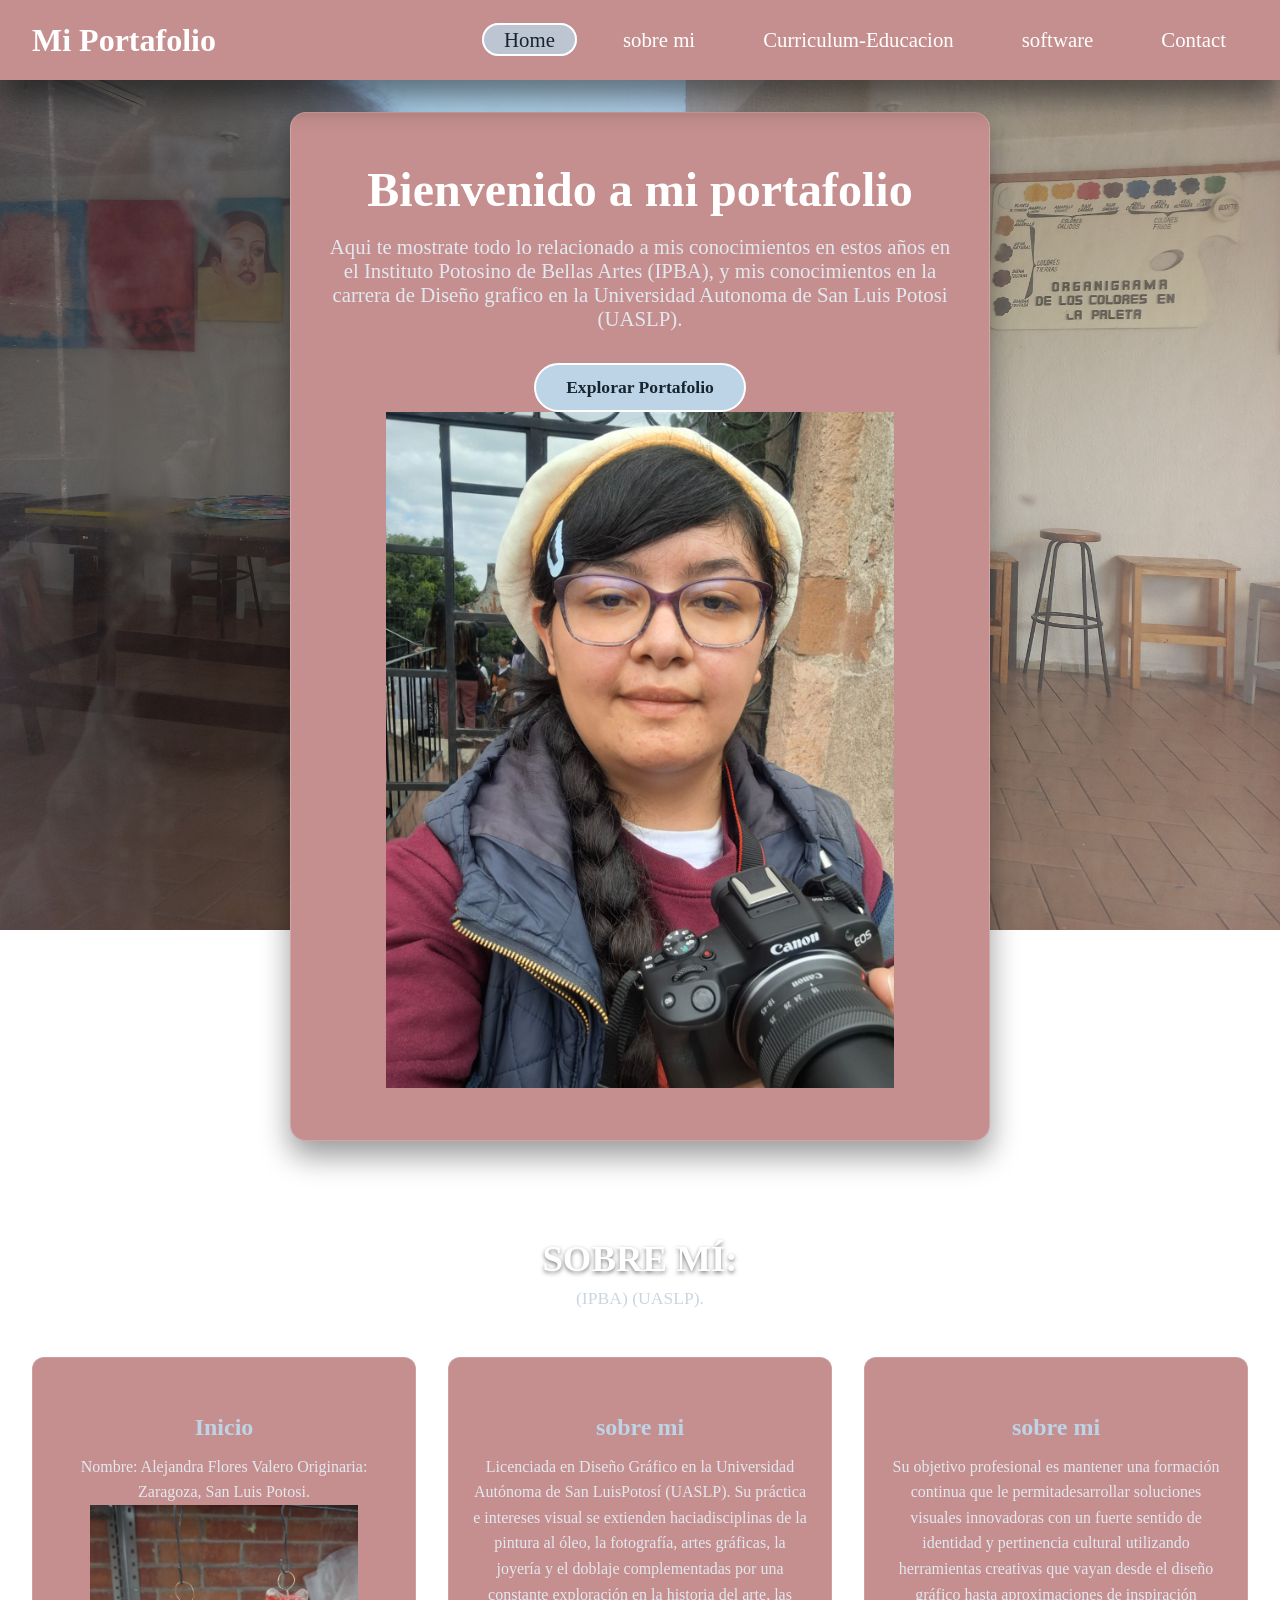
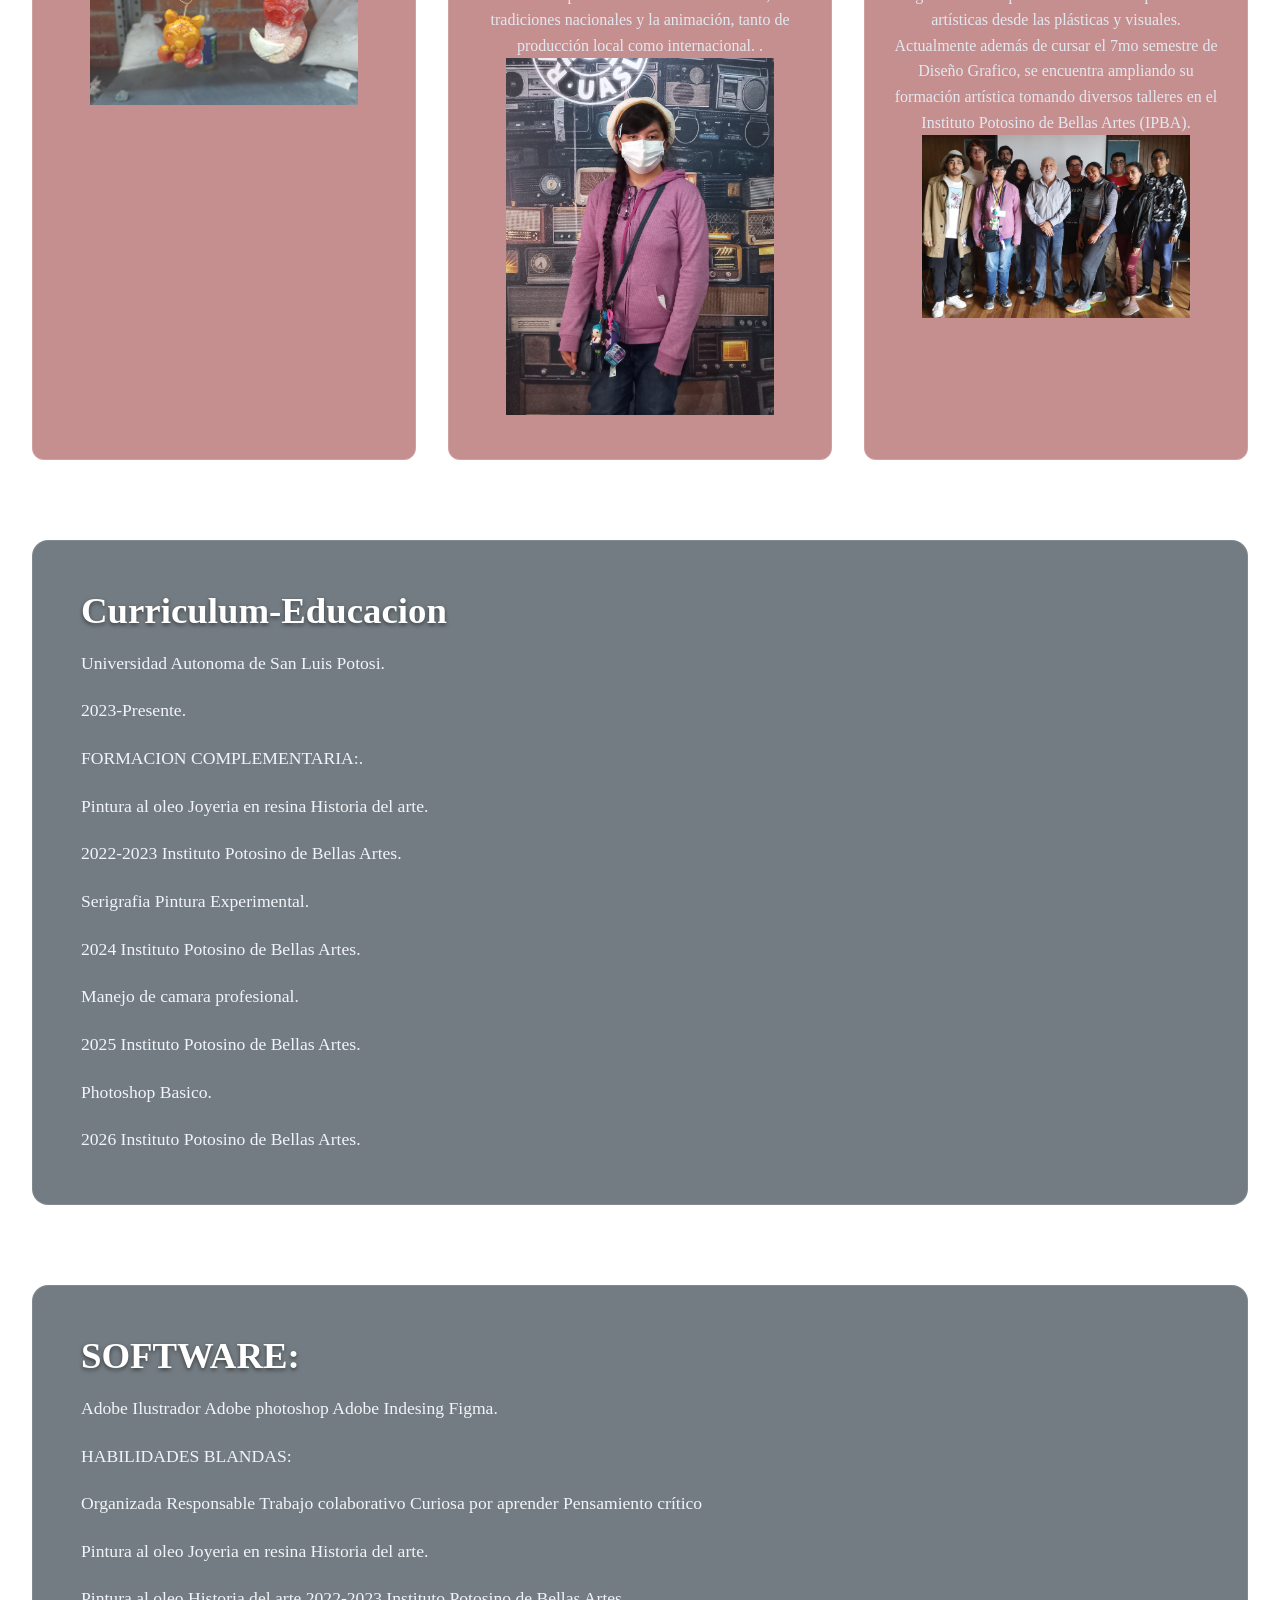
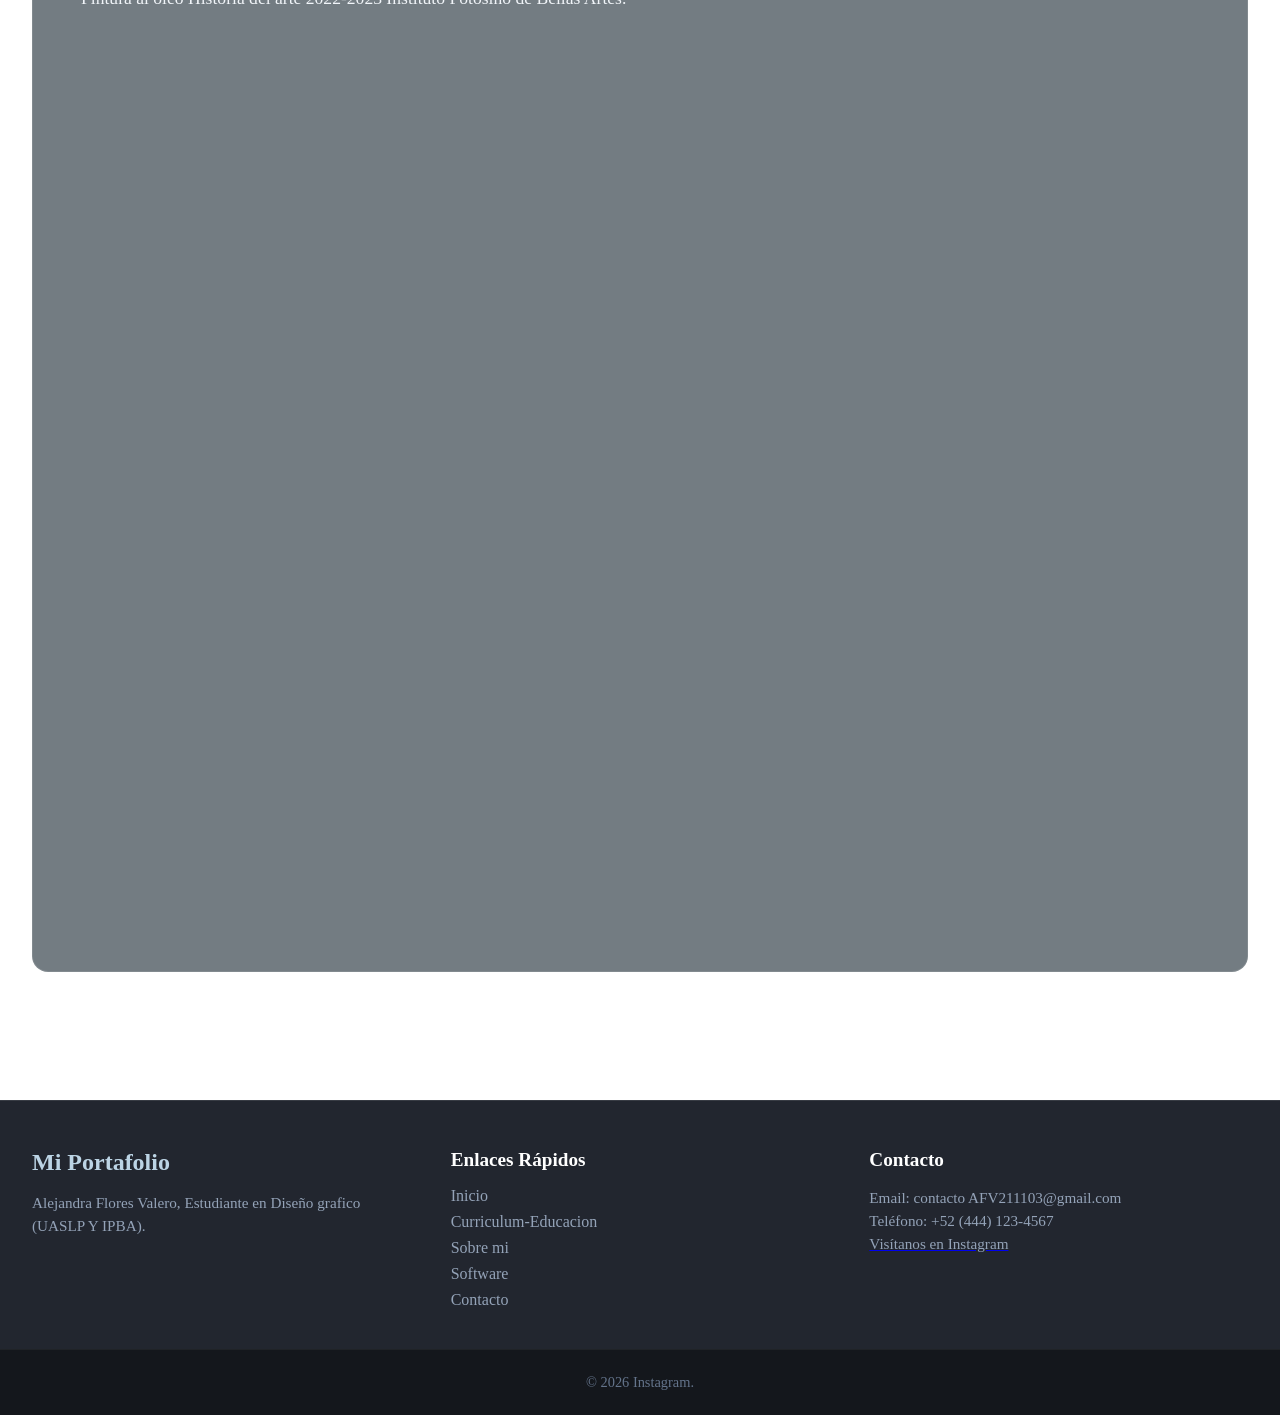
<file: index.html>
<!DOCTYPE html>
<html lang="es">
<head>
    <meta charset="UTF-8">
    <meta name="viewport" content="width=device-width, initial-scale=1.0">
    <title>Sitio Web Completo con Navegación Adaptativa</title>

    <!-- Enlace a la hoja de estilos CSS general -->
    <link rel="stylesheet" href="style.css">
</head>
<body>

    <!-- ==========================================
         HEADER / ENCABEZADO
         Contiene la barra de navegación (existente)
         y la sección Hero (banner principal de bienvenida).
         ========================================== -->
    <header class="site-header">
        
        <!-- BARRA DE NAVEGACIÓN (Estructura intacta) -->
        <nav class="navbar">
            <div class="navbar-container">
                <!-- Logotipo del sitio web -->
                <a href="index.html" class="navbar-logo">Mi Portafolio</a>
                
                <!-- Botón de menú hamburguesa para dispositivos móviles -->
                <button class="navbar-toggle" aria-label="Abrir menú">
                    <span class="bar"></span>
                    <span class="bar"></span>
                    <span class="bar"></span>
                </button>

                <!-- Menú principal con enlaces de navegación -->
                <ul class="navbar-menu">
                    <li> <a href="#" class="active"> Home </a> </li>
                    <li> <a href="#services"> sobre mi </a> </li>
                    <li> <a href="#about"> Curriculum-Educacion </a> </li>
                    <li> <a href="#software"> software </a> </li>
                    <li> <a href="contacto.html"> Contact </a> </li>
                </ul>
            </div>
        </nav>

        <!-- SECCIÓN HERO
             Presentación visual de impacto justo debajo de la barra de navegación.
             Función: Captar la atención inmediata del visitante y ofrecer una acción directa (CTA). -->
        <div class="hero-container">
            <div class="hero-content">
                <!-- Título principal de la página -->
                <h1 class="hero-title">Bienvenido a mi portafolio</h1>
                <!-- Breve descripción o subtítulo persuasivo -->
                <p class="hero-subtitle">Aqui te mostrate todo lo relacionado a mis conocimientos en estos años en el Instituto Potosino de Bellas Artes (IPBA), y mis conocimientos en la carrera de Diseño grafico en la Universidad Autonoma de San Luis Potosi (UASLP).</p>
                <!-- Botón de llamada a la acción (Call To Action) -->
                <a href="#services" class="hero-btn">Explorar Portafolio</a>
                
               <div class="imagen_principal">
                 <img src="ALEJANDRA.jpg" alt="">
               </div>

            </div>

        </div>

    </header>


    <!-- ==========================================
         MAIN / CONTENIDO PRINCIPAL
         Contenedor semántico principal del sitio web.
         Aloja el contenido relevante dividido en secciones.
         ========================================== -->
    <main class="main-content">

        <!-- SECCIÓN DE SERVICIOS / CARACTERÍSTICAS
             Función: Presentar los servicios o características clave en formato de cuadrícula (cards). -->
        <section id="services" class="content-section">
            <div class="section-header">
                <h2 class="section-title">SOBRE MÍ:</h2>
                <p class="section-description">(IPBA) (UASLP).</p>
            </div>

            <!-- Cuadrícula flexible para organizar las tarjetas de información -->
            <div class="cards-grid">
                <!-- Tarjeta 1 -->
                <article class="card">
                    <div class="card-icon"></div>
                    <h3 class="card-title">Inicio</h3>
                    <p class="card-text">Nombre: Alejandra Flores Valero Originaria: Zaragoza, San Luis Potosi.</p>
                    <div class="imagen_principal">
                 <img src="IPDBA.jpg" alt="">
               </div>
                </article>

                <!-- Tarjeta 2 -->
                <article class="card">
                    <div class="card-icon"></div>
                    <h3 class="card-title">sobre mi</h3>
                    <p class="card-text">Licenciada en Diseño Gráfico en la Universidad Autónoma de San LuisPotosí (UASLP). Su práctica e intereses visual se extienden haciadisciplinas de la pintura al óleo, la fotografía, artes gráficas, la joyería y el doblaje complementadas por una constante exploración en la historia del arte, las tradiciones nacionales y la animación, tanto de producción local como internacional. .</p>
                    <div class="imagen_principal">
                 <img src="AU.jpg" alt="">
               </div>
                </article>

                <!-- Tarjeta 3 -->
                <article class="card">
                    <div class="card-icon"></div>
                    <h3 class="card-title">sobre mi</h3>
                    <p class="card-text">Su objetivo profesional es mantener una formación continua que le permitadesarrollar soluciones visuales innovadoras con un fuerte sentido de identidad y pertinencia cultural utilizando herramientas creativas que vayan desde el diseño gráfico hasta aproximaciones de inspiración artísticas desde las plásticas y visuales. Actualmente además de cursar el 7mo semestre de Diseño Grafico, se encuentra ampliando su formación artística tomando diversos talleres en el Instituto Potosino de Bellas Artes (IPBA).</p>
                    <div class="imagen_principal">
                 <img src="IPBA ID.jpg" alt="">
               </div>
                </article>
            </div>
        </section>


        <!-- SECCIÓN "ACERCA DE" / INFORMACIÓN
             Función: Ofrecer contexto adicional sobre la empresa o proyecto. -->
        <section id="about" class="content-section about-section">
            <div class="about-container">
                <div class="about-text">
                    <h2 class="section-title">Curriculum-Educacion</h2>
                       <p>Universidad Autonoma de San Luis Potosi.</p>
                     <p>2023-Presente.</p>
                     <p>FORMACION COMPLEMENTARIA:.</p>
                     <p>Pintura al oleo Joyeria en resina Historia del arte.</p>
                     <p>2022-2023 Instituto Potosino de Bellas Artes.</p>
                     <p>Serigrafia Pintura Experimental.</p>
                     <p>2024 Instituto Potosino de Bellas Artes.</p>
                     <p>Manejo de camara profesional.</p>
                     <p>2025 Instituto Potosino de Bellas Artes.</p>
                     <p>Photoshop Basico.</p>
                     <p>2026 Instituto Potosino de Bellas Artes.</p>
                </div>
            </div>
        </section>

 <section id="software" class="content-section about-section">
    <div class="about-container">
        <div class="about-text">
                    <h2 class="section-title">SOFTWARE:</h2>
                     <p>Adobe Ilustrador
                        Adobe photoshop
                        Adobe Indesing
                        Figma.</p>
                     <p>HABILIDADES BLANDAS:</p>
                     <p>Organizada
                        Responsable
                        Trabajo colaborativo
                        Curiosa por aprender
                        Pensamiento crítico</p>
                     <p>Pintura al oleo Joyeria en resina Historia del arte.</p>
                     <p>Pintura al oleo Historia del arte 2022-2023 Instituto Potosino de Bellas Artes.</p>
                     
                    <div style="text-align: center;">
                    <iframe src="https://www.google.com/maps/embed?pb=!1m18!1m12!1m3!1d1036.9797512809896!2d-100.97235526277112!3d22.14976463997963!2m3!1f0!2f0!3f0!3m2!1i1024!2i768!4f13.1!3m3!1m2!1s0x86ce85c9625c4e13%3A0xc85a56dfbb7fad1b!2sInstituto%20Potosino%20de%20Bellas%20Artes!5e0!3m2!1ses-419!2smx!4v1792591973492!5m2!1ses-419!2smx" width="600" height="450" style="border:0;" allowfullscreen="" loading="lazy" referrerpolicy="strict-origin-when-cross-origin"></iframe>
                    <iframe src="https://www.google.com/maps/embed?pb=!1m18!1m12!1m3!1d1093.0591140756655!2d-101.0144901830504!3d22.142738795987444!2m3!1f0!2f0!3f0!3m2!1i1024!2i768!4f13.1!3m3!1m2!1s0x842a98ce1f07db65%3A0xe86ada8a5f638fcc!2sFacultad%20del%20H%C3%A1bitat!5e0!3m2!1ses-419!2smx!4v1792592056091!5m2!1ses-419!2smx" width="600" height="450" style="border:0;" allowfullscreen="" loading="lazy" referrerpolicy="strict-origin-when-cross-origin"></iframe>
                </div>
            </div>
        </section>

    </main>


    <!-- ==========================================
         FOOTER / PIE DE PÁGINA
         Función: Mostrar información de derechos, enlaces útiles y redes sociales.
         ========================================== -->
    <footer id="contact" class="site-footer">
        <div class="footer-container">
            <!-- Columna 1: Información de marca -->
            <div class="footer-col">
                <h4 class="footer-brand">Mi Portafolio</h4>
                <p class="footer-desc">Alejandra Flores Valero, Estudiante en Diseño grafico (UASLP Y IPBA).</p>
            </div>

            <!-- Columna 2: Enlaces rápidos de navegación -->
            <div class="footer-col">
                <h5 class="footer-heading">Enlaces Rápidos</h5>
                <ul class="footer-links">
                    <li><a href="#">Inicio</a></li>
                    <li><a href="#about">Curriculum-Educacion</a></li>
                    <li><a href="#services">Sobre mi</a></li>
                    <li><a href="#software">Software</a></li>
                    <li><a href="contacto.html">Contacto</a></li>
                </ul>
            </div>

            <!-- Columna 3: Información de contacto -->
            <div class="footer-col">
                <h5 class="footer-heading">Contacto</h5>
                <p>Email: contacto AFV211103@gmail.com</p>
                <p>Teléfono: +52 (444) 123-4567</p>
                <a href="[https://www.instagram.com/](https://www.instagram.com/)" target="_blank"><p>Visítanos en Instagram</p></a>
            </div>
        </div>

        <!-- Barra inferior de derechos de autor -->
        <div class="footer-bottom">
            <p>&copy; 2026 Instagram.</p>
        </div>
    </footer>

    <!-- Script de control del menú móvil -->
    <script src="script.js"></script>
</body>
</html>
</file>
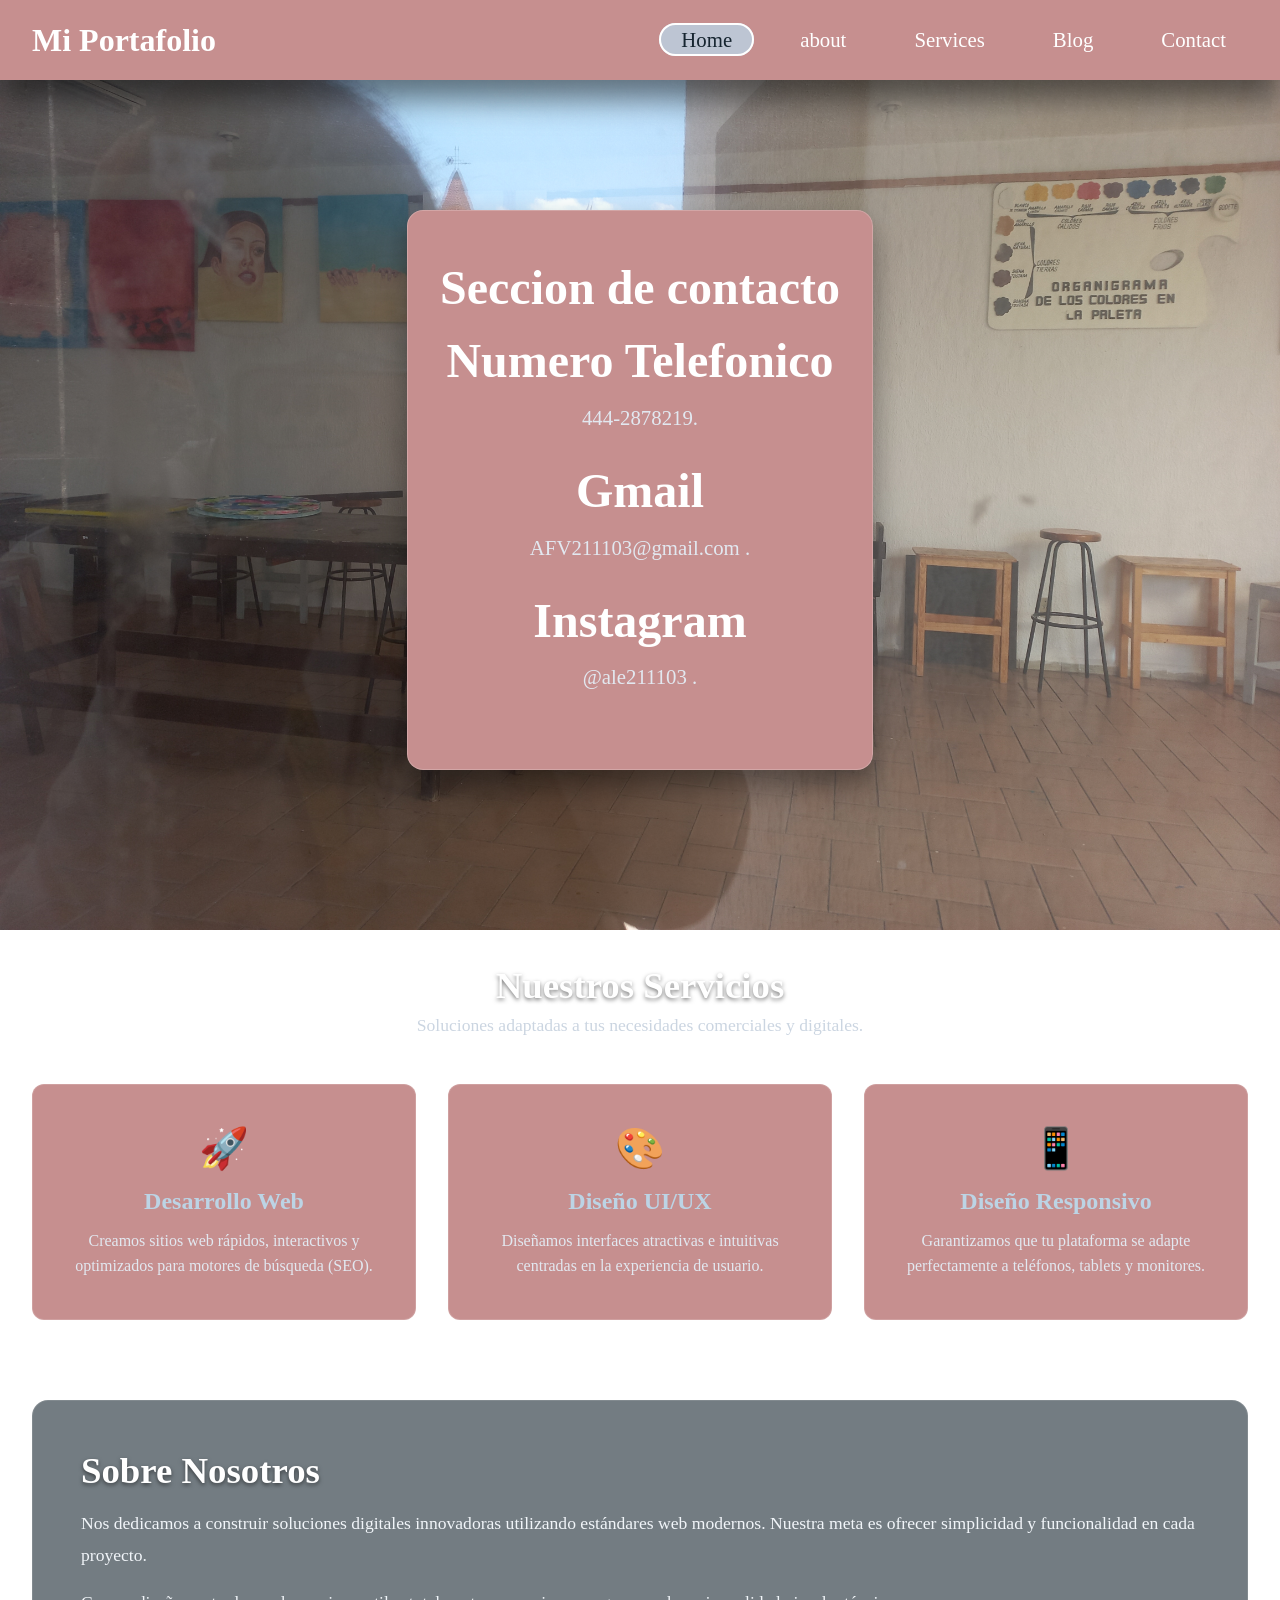
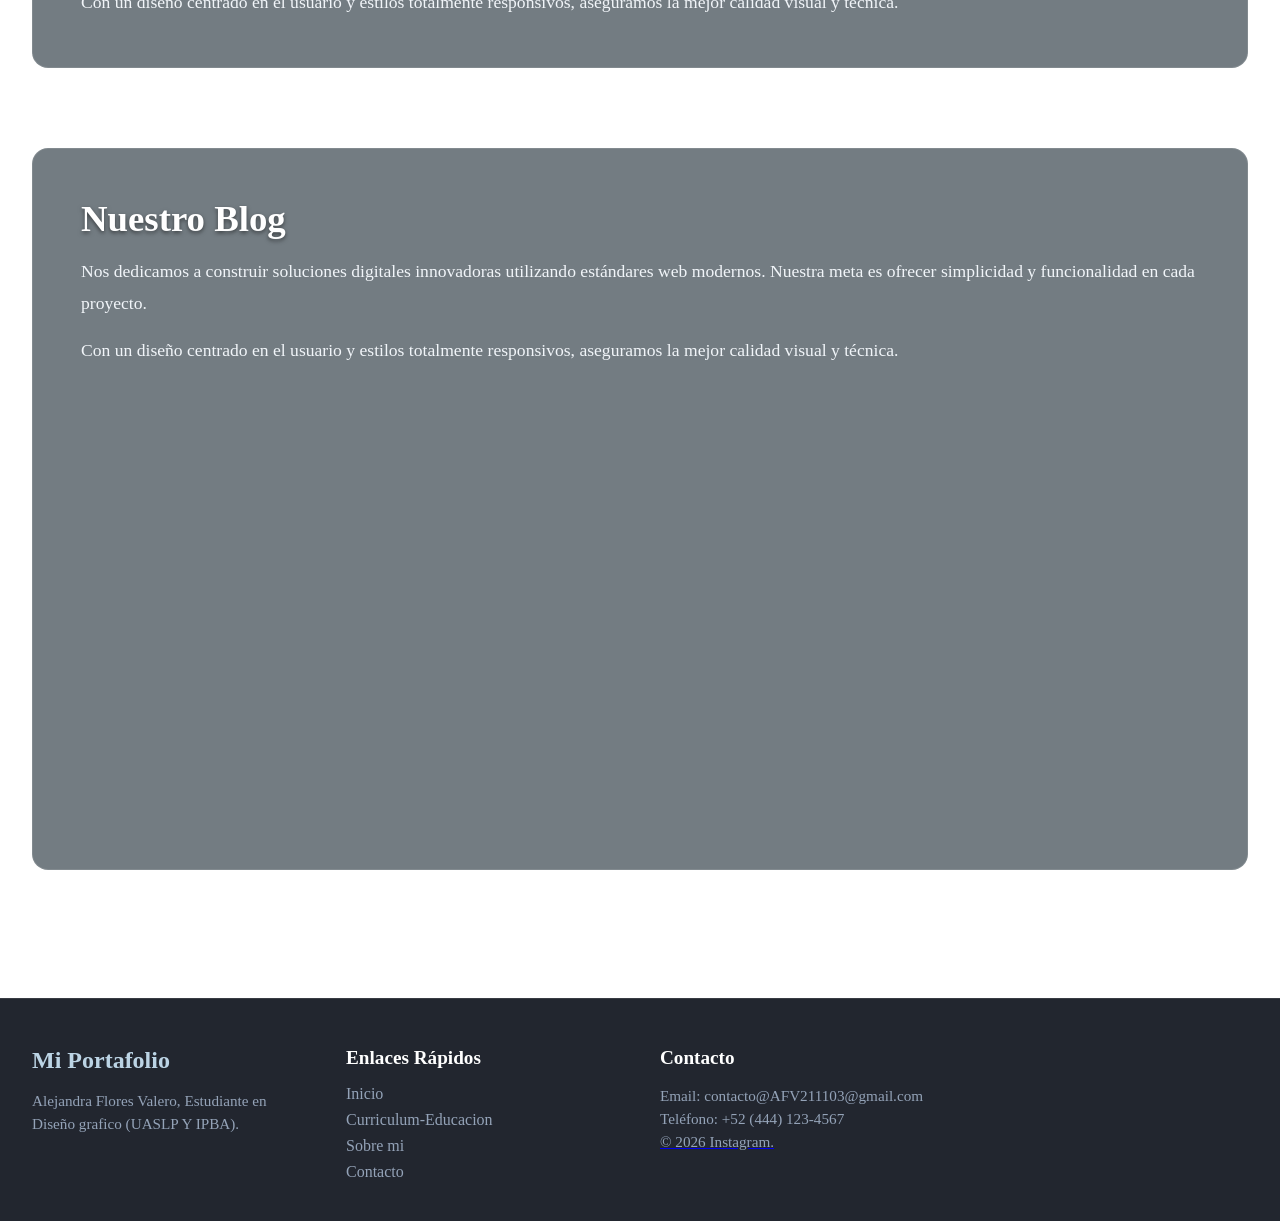
<file: contacto.html>
<!DOCTYPE html>
<html lang="es">
<head>
    <meta charset="UTF-8">
    <meta name="viewport" content="width=device-width, initial-scale=1.0">
    <title>Sitio Web Completo con Navegación Adaptativa</title>

    <!-- Enlace a la hoja de estilos CSS general -->
    <link rel="stylesheet" href="style.css">
</head>
<body>

    <!-- ==========================================
         HEADER / ENCABEZADO
         Contiene la barra de navegación (existente)
         y la sección Hero (banner principal de bienvenida).
         ========================================== -->
    <header class="site-header">
        
        <!-- BARRA DE NAVEGACIÓN (Estructura intacta) -->
        <nav class="navbar">
            <div class="navbar-container">
                <!-- Logotipo del sitio web -->
                <a href="index.html" class="navbar-logo">Mi Portafolio</a>
                
                <!-- Botón de menú hamburguesa para dispositivos móviles -->
                <button class="navbar-toggle" aria-label="Abrir menú">
                    <span class="bar"></span>
                    <span class="bar"></span>
                    <span class="bar"></span>
                </button>

                <!-- Menú principal con enlaces de navegación -->
                <ul class="navbar-menu">
                    <li> <a href="#" class="active"> Home </a> </li>
                    <li> <a href="#about"> about </a> </li>
                    <li> <a href="#services"> Services </a> </li>
                    <li> <a href="#blog"> Blog </a> </li>
                    <li> <a href="contacto.html"> Contact </a> </li>
                </ul>
            </div>
        </nav>

        <!-- SECCIÓN HERO
             Presentación visual de impacto justo debajo de la barra de navegación.
             Función: Captar la atención inmediata del visitante y ofrecer una acción directa (CTA). -->
        <div class="hero-container">
            <div class="hero-content">
                <!-- Título principal de la página -->
                <h1 class="hero-title">Seccion de contacto</h1>
                <!-- Breve descripción o subtítulo persuasivo -->
                  <h1 class="hero-title">Numero Telefonico</h1>
                <p class="hero-subtitle">444-2878219.</p> 
                 <h1 class="hero-title">Gmail</h1>
                <p class="hero-subtitle">AFV211103@gmail.com .</p> 
                 <h1 class="hero-title">Instagram</h1>
                <p class="hero-subtitle">@ale211103 .</p> 
             <div class="imagen_principal">
              
               </div>

            </div>

        </div>

    </header>


    <!-- ==========================================
         MAIN / CONTENIDO PRINCIPAL
         Contenedor semántico principal del sitio web.
         Aloja el contenido relevante dividido en secciones.
         ========================================== -->
    <main class="main-content">

        <!-- SECCIÓN DE SERVICIOS / CARACTERÍSTICAS
             Función: Presentar los servicios o características clave en formato de cuadrícula (cards). -->
        <section id="services" class="content-section">
            <div class="section-header">
                <h2 class="section-title">Nuestros Servicios</h2>
                <p class="section-description">Soluciones adaptadas a tus necesidades comerciales y digitales.</p>
            </div>

            <!-- Cuadrícula flexible para organizar las tarjetas de información -->
            <div class="cards-grid">
                <!-- Tarjeta 1 -->
                <article class="card">
                    <div class="card-icon">🚀</div>
                    <h3 class="card-title">Desarrollo Web</h3>
                    <p class="card-text">Creamos sitios web rápidos, interactivos y optimizados para motores de búsqueda (SEO).</p>
                </article>

                <!-- Tarjeta 2 -->
                <article class="card">
                    <div class="card-icon">🎨</div>
                    <h3 class="card-title">Diseño UI/UX</h3>
                    <p class="card-text">Diseñamos interfaces atractivas e intuitivas centradas en la experiencia de usuario.</p>
                </article>

                <!-- Tarjeta 3 -->
                <article class="card">
                    <div class="card-icon">📱</div>
                    <h3 class="card-title">Diseño Responsivo</h3>
                    <p class="card-text">Garantizamos que tu plataforma se adapte perfectamente a teléfonos, tablets y monitores.</p>
                </article>
            </div>
        </section>


        <!-- SECCIÓN "ACERCA DE" / INFORMACIÓN
             Función: Ofrecer contexto adicional sobre la empresa o proyecto. -->
        <section id="about" class="content-section about-section">
            <div class="about-container">
                <div class="about-text">
                    <h2 class="section-title">Sobre Nosotros</h2>
                    <p>Nos dedicamos a construir soluciones digitales innovadoras utilizando estándares web modernos. Nuestra meta es ofrecer simplicidad y funcionalidad en cada proyecto.</p>
                    <p>Con un diseño centrado en el usuario y estilos totalmente responsivos, aseguramos la mejor calidad visual y técnica.</p>
                </div>
            </div>
        </section>

<section id="about" class="content-section about-section">
            <div class="Blog">
                <div class="about-text">
                    <h2 class="section-title">Nuestro Blog</h2>
                    <p>Nos dedicamos a construir soluciones digitales innovadoras utilizando estándares web modernos. Nuestra meta es ofrecer simplicidad y funcionalidad en cada proyecto.</p>
                    <p>Con un diseño centrado en el usuario y estilos totalmente responsivos, aseguramos la mejor calidad visual y técnica.</p>
                    <div style="text-align: center;">
                    <iframe src="https://www.google.com/maps/embed?pb=!1m18!1m12!1m3!1d3695.6639879447425!2d-100.9733824249356!3d22.138783479803067!2m3!1f0!2f0!3f0!3m2!1i1024!2i768!4f13.1!3m3!1m2!1s0x842aa20fd0863099%3A0x5351387535ec756f!2sCentro%20de%20las%20Artes%20San%20Luis%20Potos%C3%AD!5e0!3m2!1ses-419!2smx!4v1791229031174!5m2!1ses-419!2smx" width="600" height="450" style="border:0;" allowfullscreen="" loading="lazy" referrerpolicy="strict-origin-when-cross-origin"></iframe>
                </div>
            </div>
        </section>

    </main>


    <!-- ==========================================
         FOOTER / PIE DE PÁGINA
         Función: Mostrar información de derechos, enlaces útiles y redes sociales.
         ========================================== -->
    <footer id="contact" class="site-footer">
        <div class="footer-container">
            <!-- Columna 1: Información de marca -->
            <div class="footer-col">
                <h4 class="footer-brand">Mi Portafolio</h4>
                <p class="footer-desc">Alejandra Flores Valero, Estudiante en Diseño grafico (UASLP Y IPBA).</p>
            </div>

            <!-- Columna 2: Enlaces rápidos de navegación -->
            <div class="footer-col">
                <h5 class="footer-heading">Enlaces Rápidos</h5>
                <ul class="footer-links">
                    <li><a href="#">Inicio</a></li>
                    <li><a href="#about">Curriculum-Educacion</a></li>
                    <li><a href="#services">Sobre mi</a></li>
                    <li><a href="contacto.html">Contacto</a></li>
                </ul>
            </div>

            <!-- Columna 3: Información de contacto -->
            <div class="footer-col">
                <h5 class="footer-heading">Contacto</h5>
                <p>Email: contacto@AFV211103@gmail.com</p>
                <p>Teléfono: +52 (444) 123-4567</p>
                <a href="https://www.instagram.com/" target="_blanck> <p>Visitanos en Instagram></p></a>
            </div>
        </div>

        <!-- Barra inferior de derechos de autor -->
        <div class="footer-bottom">
            <p>&copy; 2026 Instagram.</p>
        </div>
    </footer>

    <!-- Script de control del menú móvil -->
    <script src="script.js"></script>
</body>
</html>
</file>
<file: style.css>
/* ==========================================================================
IMPORTACIÓN DE FUENTES Y CONFIGURACIÓN GLOBAL
========================================================================== */
@import url('Bellas\ Artes\ 2023.jpg');

* {
  margin: 0;
  padding: 0;
  box-sizing: border-box;
}

body {
  font-family: "Jost", serif;
  min-height: 100vh;
  background: url(./Bellas\ Artes\ 2023.jpg) no-repeat center center/cover fixed;
  color: #ffffff;
}

/* ==========================================================================
BARRA DE NAVEGACIÓN
========================================================================== */
.navbar {
  display: flex;
  align-items: center;
  justify-content: center;
  height: 80px;
  width: 100%;
  position: sticky;
  top: 0;
  background: #c68f8f;
  box-shadow: 0 20px 30px rgba(0, 0, 0, 0.5);
  backdrop-filter: blur(10px);
  z-index: 999;
}

.navbar-container {
  display: flex;
  align-items: center;
  justify-content: space-between;
  width: 100%;
  padding: 0 2rem;
  max-width: 1600px;
}

.navbar-logo {
  font-size: 2rem;
  font-weight: 600;
  color: #fff;
  text-decoration: none;
  cursor: pointer;
}

.navbar-container .navbar-menu {
  display: flex;
  text-align: center;
  gap: 1.5rem;
  list-style: none;
}

.navbar-container .navbar-menu li a {
  text-decoration: none;
  color: #fff;
  font-size: 1.3rem;
  font-weight: 500;
  padding: 3px 20px;
  border-radius: 20px;
  border: 2px solid transparent;
  white-space: nowrap;
  transition: all 0.3s ease;
}

.navbar-container .navbar-menu li a:hover,
.navbar-container .navbar-menu li a.active {
  color: #162530;
  background: rgba(188, 212, 229, 0.8);
  border: 2px solid #fff;
}

.navbar-toggle {
  display: none;
  background: transparent;
  padding: 10px;
  border: none;
  cursor: pointer;
}

.bar {
  display: block;
  width: 25px;
  height: 3px;
  margin: 5px auto;
  background: #fff;
  transition: all 0.3s ease-in-out;
}

/* ==========================================================================
SECCIÓN HEADER / HERO
========================================================================== */
.hero-container {
  display: flex;
  align-items: center;
  justify-content: center;
  min-height: calc(100vh - 80px);
  padding: 2rem;
  text-align: center;
}

.hero-content {
  max-width: 700px;
  padding: 3rem 2rem;
  background: #c68f8f;
  backdrop-filter: blur(8px);
  border-radius: 16px;
  border: 1px solid rgba(255, 255, 255, 0.2);
  box-shadow: 0 15px 30px rgba(0, 0, 0, 0.4);
}

.hero-title {
  font-size: 3rem;
  font-weight: 700;
  margin-bottom: 1rem;
  line-height: 1.2;
}

.hero-subtitle {
  font-size: 1.3rem;
  font-weight: 300;
  margin-bottom: 2rem;
  color: #e2e8f0;
}

.hero-btn {
  display: inline-block;
  padding: 12px 30px;
  background: #bcd4e5;
  color: #162530;
  font-size: 1.1rem;
  font-weight: 600;
  text-decoration: none;
  border-radius: 30px;
  border: 2px solid #fff;
  transition: all 0.3s ease;
}

.hero-btn:hover {
  background: #fff;
  color: #0f172a;
  transform: translateY(-3px);
  box-shadow: 0 10px 20px rgba(0, 0, 0, 0.3);
}

/* ==========================================================================
SECCIÓN MAIN / CONTENIDO PRINCIPAL
========================================================================== */
.main-content {
  max-width: 1400px;
  margin: 0 auto;
  padding: 4rem 2rem;
  display: flex;
  flex-direction: column;
  gap: 5rem;
}

.imagen_principal img {
width: 80%;

}

.content-section {
  width: 100%;
}

.section-header {
  text-align: center;
  margin-bottom: 3rem;
}

.section-title {
  font-size: 2.3rem;
  font-weight: 600;
  margin-bottom: 0.5rem;
  text-shadow: 0 2px 4px rgba(0,0,0,0.5);
}

.section-description {
  font-size: 1.1rem;
  color: #cbd5e1;
}

.cards-grid {
  display: grid;
  grid-template-columns: repeat(auto-fit, minmax(280px, 1fr));
  gap: 2rem;
}

.card {
  background: #c68f8f;
  backdrop-filter: blur(10px);
  border: 1px solid rgba(255, 255, 255, 0.15);
  padding: 2.5rem 1.5rem;
  border-radius: 12px;
  text-align: center;
  transition: transform 0.3s ease, box-shadow 0.3s ease;
}

.card:hover {
  transform: translateY(-8px);
  box-shadow: 0 12px 25px rgba(0, 0, 0, 0.5);
  border-color: rgba(188, 212, 229, 0.5);
}

.card-icon {
  font-size: 2.5rem;
  margin-bottom: 1rem;
}

.card-title {
  font-size: 1.5rem;
  margin-bottom: 0.8rem;
  color: #bcd4e5;
}

.card-text {
  font-size: 1rem;
  color: #e2e8f0;
  line-height: 1.6;
}

.about-section {
  background: rgba(22, 37, 48, 0.6);
  backdrop-filter: blur(10px);
  padding: 3rem;
  border-radius: 16px;
  border: 1px solid rgba(255, 255, 255, 0.1);
}

.about-text p {
  font-size: 1.1rem;
  line-height: 1.8;
  margin-top: 1rem;
  color: #f1f5f9;
}

/* ==========================================================================
SECCIÓN FOOTER / PIE DE PÁGINA
========================================================================== */
.site-footer {
  background: rgba(10, 15, 25, 0.9);
  backdrop-filter: blur(12px);
  border-top: 1px solid rgba(255, 255, 255, 0.1);
  padding-top: 3rem;
  margin-top: 4rem;
}

.footer-container {
  max-width: 1400px;
  margin: 0 auto;
  padding: 0 2rem 2rem 2rem;
  display: grid;
  grid-template-columns: repeat(auto-fit, minmax(220px, 1fr));
  gap: 2.5rem;
}

.footer-col .footer-brand {
  font-size: 1.5rem;
  font-weight: 600;
  margin-bottom: 1rem;
  color: #bcd4e5;
}

.footer-col .footer-desc,
.footer-col p {
  font-size: 0.95rem;
  color: #94a3b8;
  line-height: 1.5;
}

.footer-heading {
  font-size: 1.2rem;
  margin-bottom: 1rem;
  color: #fff;
}

.footer-links {
  list-style: none;
}

.footer-links li {
  margin-bottom: 0.5rem;
}

.footer-links a {
  color: #94a3b8;
  text-decoration: none;
  transition: color 0.2s ease;
}

.footer-links a:hover {
  color: #bcd4e5;
}

.footer-bottom {
  text-align: center;
  padding: 1.5rem;
  background: rgba(0, 0, 0, 0.4);
  font-size: 0.9rem;
  color: #64748b;
  border-top: 1px solid rgba(255, 255, 255, 0.05);
}

/* ==========================================================================
REGLAS RESPONSIVAS (MEDIA QUERIES)
========================================================================== */
@media (max-width: 880px) {
  .navbar {
    backdrop-filter: none;
  }

  .navbar-container .navbar-menu {
    display: none;
    flex-direction: column;
    align-items: flex-start;
    gap: 1.7rem !important;
    position: absolute;
    height: 100vh;
    width: 250px;
    top: 0;
    right: 0;
    padding: 5rem 1.5rem;
    box-shadow: 0 10px 10px rgba(0, 0, 0, 0.5);
    backdrop-filter: blur(10px);
  }

  .navbar-container .navbar-menu.active {
    display: flex;
  }

  .navbar-toggle {
    display: block;
    z-index: 999;
  }

  .navbar-toggle.active .bar:nth-child(2) {
    opacity: 0;
  }

  .navbar-toggle.active .bar:nth-child(1) {
    transform: translateY(8px) rotate(45deg);
  }

  .navbar-toggle.active .bar:nth-child(3) {
    transform: translateY(-8px) rotate(-45deg);
  }

  .hero-title {
    font-size: 2.3rem;
  }

  .hero-subtitle {
    font-size: 1.1rem;
  }

  .main-content {
    padding: 3rem 1.5rem;
    gap: 3.5rem;
  }

  .cards-grid {
    grid-template-columns: repeat(2, 1fr);
  }

  .about-section {
    padding: 2rem;
  }
}

@media (max-width:720px){
  iframe {
   width: 370px;
   height: 300px;
 }
}

@media (max-width: 480px) {
  .navbar-container {
    padding: 0 1rem;
     width: 300px;
     height: 200px; 
  }

  .navbar-logo {
    font-size: 1.7rem;
  }

  .navbar-container .navbar-menu li a {
    font-size: 1.2rem;
    padding: 3px 15px;
  }

  .hero-container {
    padding: 1rem;
  }

  .hero-content {
    padding: 2rem 1rem;
  }

  .hero-title {
    font-size: 1.8rem;
  }

  .hero-subtitle {
    font-size: 1rem;
  }

  .hero-btn {
    width: 100%;
    text-align: center;
  }

  .cards-grid {
    grid-template-columns: 1fr;
  }

  .section-title {
    font-size: 1.8rem;
  }

  .footer-container {
    grid-template-columns: 1fr;
    gap: 2rem;
    padding: 0 1.5rem 2rem 1.5rem;
  }
}

@media (max-width:410px){
  iframe{
   display:none;
  }  

}
</file>
